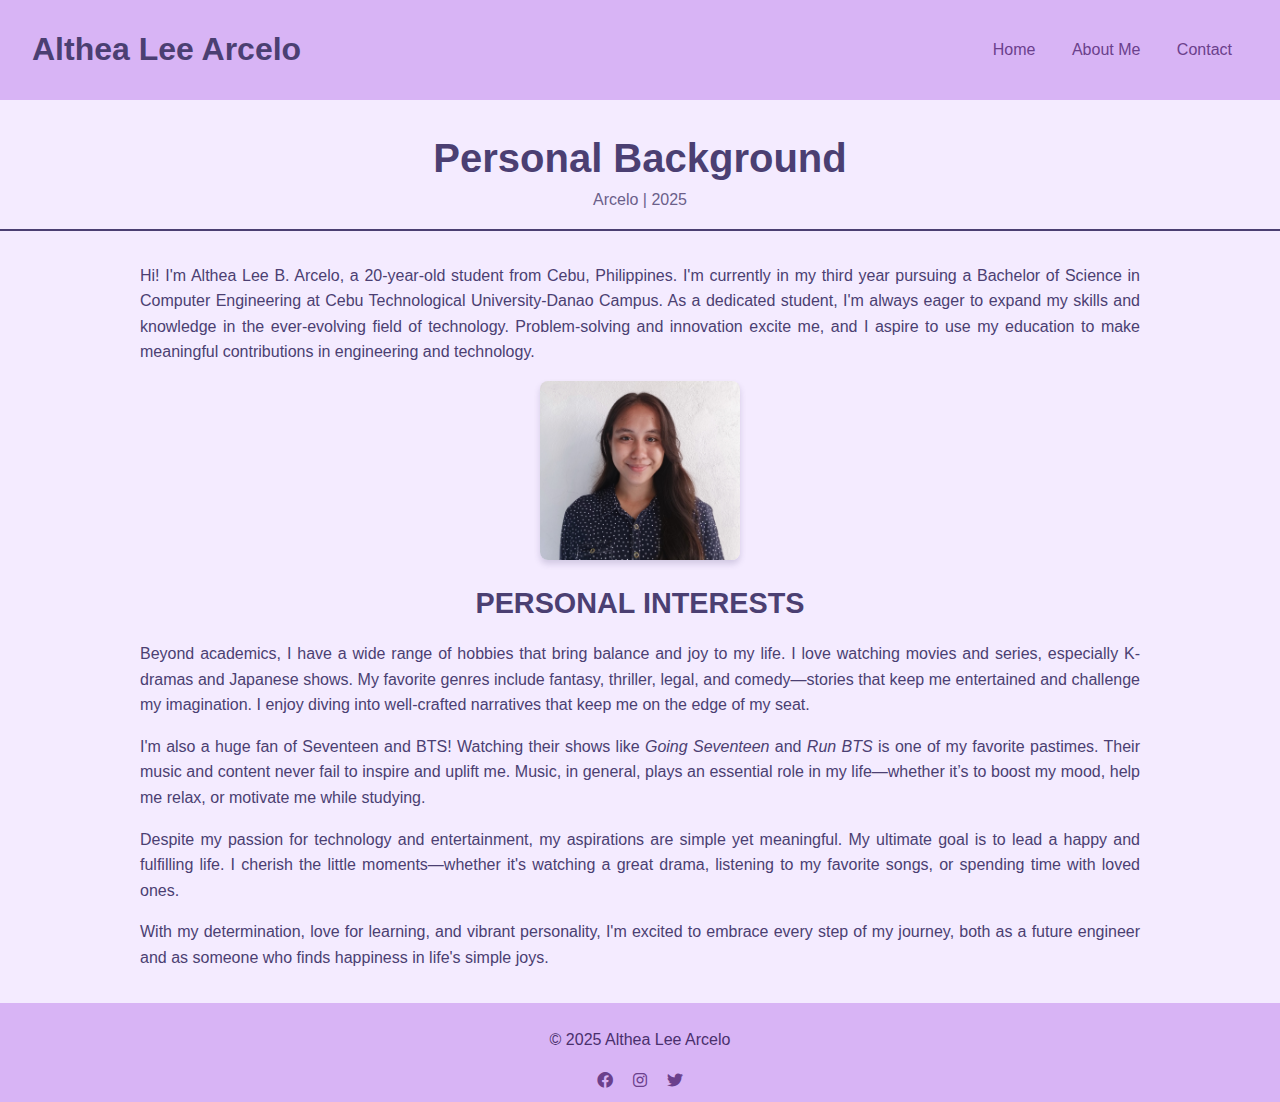
<file: A1.html>
<!DOCTYPE html>
<html lang="en">
<head>
  <meta charset="UTF-8">
  <meta name="viewport" content="width=device-width, initial-scale=1.0">
  <title>Personal Background</title>
  <link rel="stylesheet" href="https://cdnjs.cloudflare.com/ajax/libs/font-awesome/6.0.0-beta3/css/all.min.css">
  <link href="A.css" rel="stylesheet">
</head>
<body>

  <header class="header">
    <h1 class="logo">Althea Lee Arcelo</h1>
    <nav class="nav">
      <a href="index.html">Home</a>  
      <a href="index.html#about">About Me</a>
      <a href="#contact">Contact</a>
    </nav>
  </header>

  <div class="title">
    <h1>Personal Background</h1>
    <p>Arcelo | 2025</p>
  </div>

  <div class="container">
    <section class="content">
      <p>Hi! I'm Althea Lee B. Arcelo, a 20-year-old student from Cebu, Philippines. I'm currently in my third year pursuing a Bachelor of Science in Computer Engineering at Cebu Technological University-Danao Campus. As a dedicated student, I'm always eager to expand my skills and knowledge in the ever-evolving field of technology. Problem-solving and innovation excite me, and I aspire to use my education to make meaningful contributions in engineering and technology.</p>
      <div class="images">
        <img src="pictures/pic1.jpg" alt="Althea Lee Arcelo">
      </div>

      <h2 class="section-title">Personal Interests</h2>
      <p>Beyond academics, I have a wide range of hobbies that bring balance and joy to my life. I love watching movies and series, especially K-dramas and Japanese shows. My favorite genres include fantasy, thriller, legal, and comedy—stories that keep me entertained and challenge my imagination. I enjoy diving into well-crafted narratives that keep me on the edge of my seat.</p>
      <p>I'm also a huge fan of Seventeen and BTS! Watching their shows like <i>Going Seventeen</i> and <i>Run BTS</i> is one of my favorite pastimes. Their music and content never fail to inspire and uplift me. Music, in general, plays an essential role in my life—whether it’s to boost my mood, help me relax, or motivate me while studying.</p>
      <p>Despite my passion for technology and entertainment, my aspirations are simple yet meaningful. My ultimate goal is to lead a happy and fulfilling life. I cherish the little moments—whether it's watching a great drama, listening to my favorite songs, or spending time with loved ones.</p>
      <p>With my determination, love for learning, and vibrant personality, I'm excited to embrace every step of my journey, both as a future engineer and as someone who finds happiness in life's simple joys.</p>
    </section>
  </div>

  <footer class="footer">
    <p>&copy; 2025 Althea Lee Arcelo</p>
    <div class="social-icons">
      <a href="#" class="icon"><i class="fab fa-facebook"></i></a>
      <a href="#" class="icon"><i class="fab fa-instagram"></i></a>
      <a href="#" class="icon"><i class="fab fa-twitter"></i></a>
    </div>
  </footer>
</body>
</html>
</file>
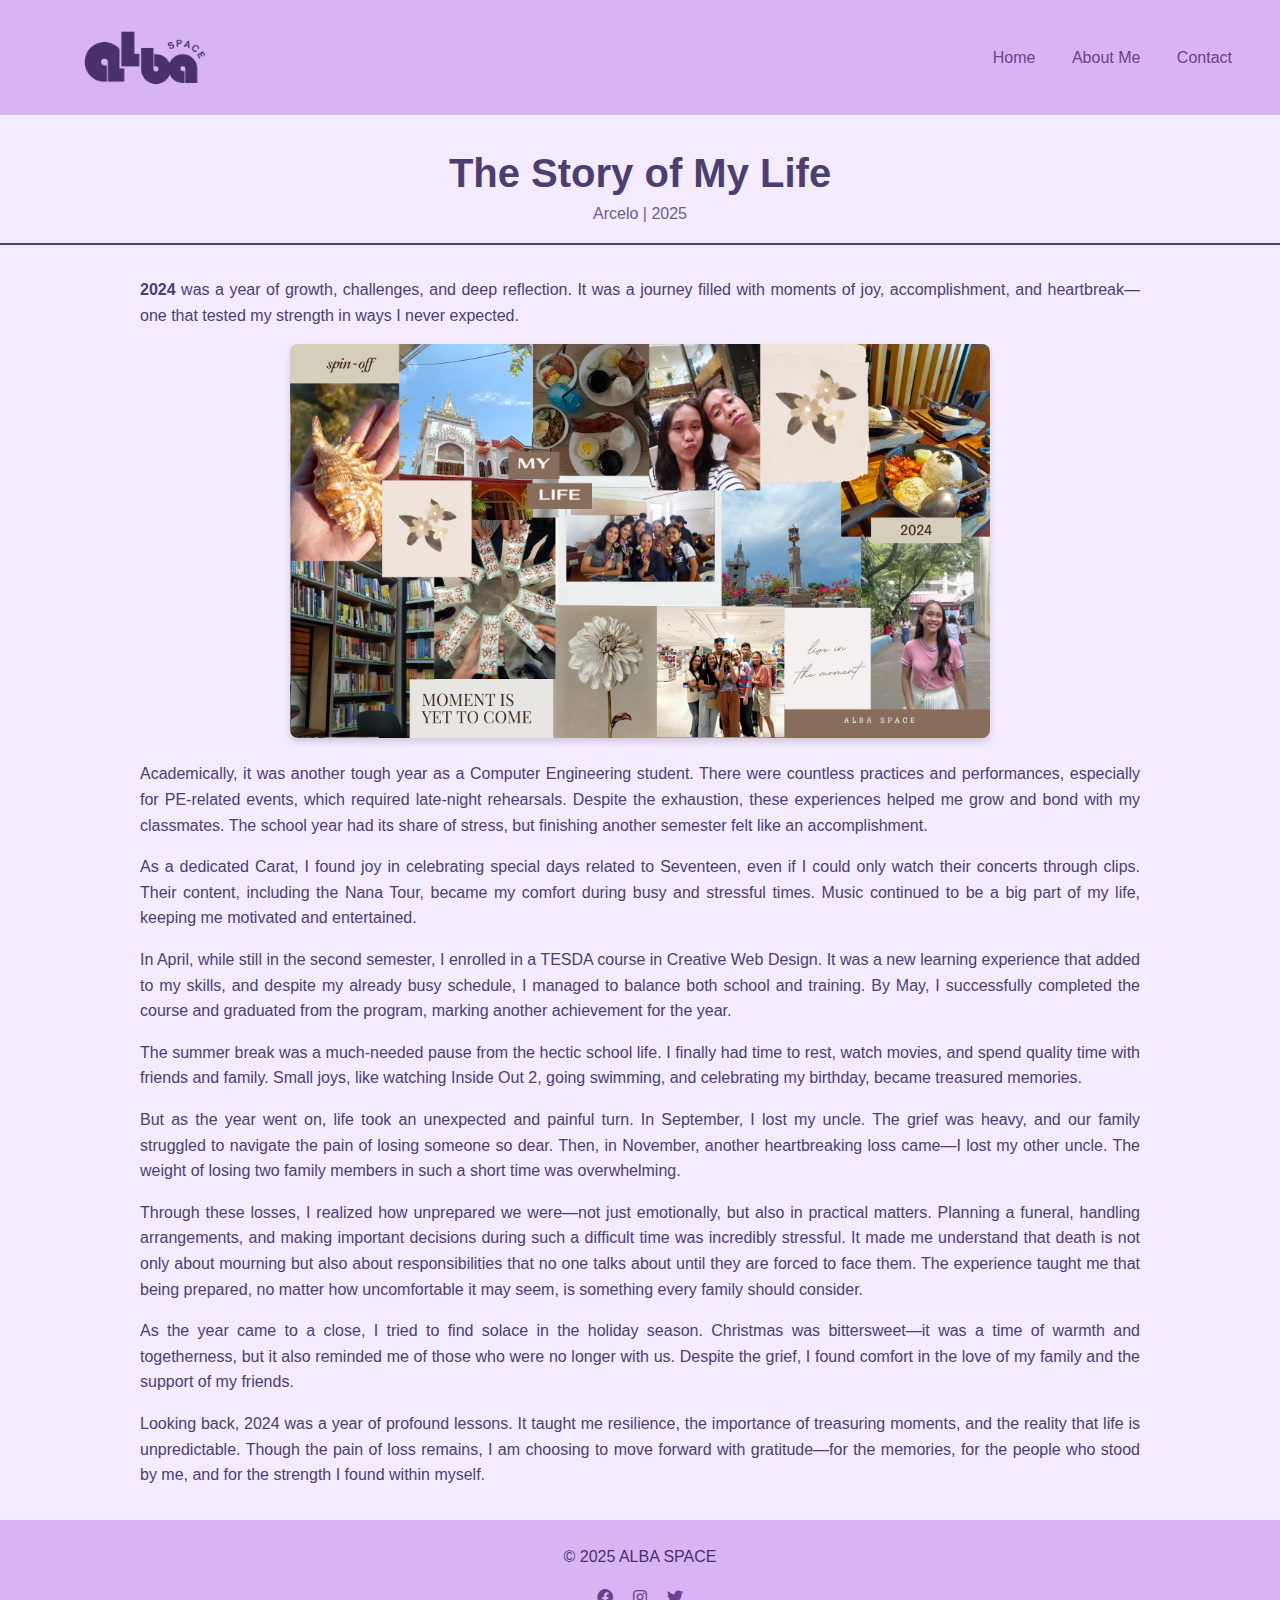
<file: A2.html>
<!DOCTYPE html>
<html lang="en">
<head>
  <meta charset="UTF-8">
  <meta name="viewport" content="width=device-width, initial-scale=1.0">
  <title>Story of My Life</title>
  <link rel="stylesheet" href="https://cdnjs.cloudflare.com/ajax/libs/font-awesome/6.0.0-beta3/css/all.min.css">
  <link href="A.css" rel="stylesheet">
</head>
<body>

  <header class="header">
    <div class="logo">
      <img src="pictures/logo-removebg-preview.png" alt="logo">
    </div>
    <nav class="nav">
      <a href="index.html">Home</a>  
      <a href="index.html#about">About Me</a>
      <a href="#contact">Contact</a>
    </nav>
  </header>

  <div class="title">
    <h1>The Story of My Life</h1>
    <p>Arcelo | 2025</p>
  </div>

  <div class="container">
    <section class="content">
      <p><b>2024</b> was a year of growth, challenges, and deep reflection. It was a journey filled with moments of joy, accomplishment, and heartbreak—one that tested my strength in ways I never expected.</p>
      <div class="imagesA2">
        <img src="pictures/A2.png" alt="2024">
      </div>

      <p>Academically, it was another tough year as a Computer Engineering student. There were countless practices and performances, especially for PE-related events, which required late-night rehearsals. Despite the exhaustion, these experiences helped me grow and bond with my classmates. The school year had its share of stress, but finishing another semester felt like an accomplishment.</p>
      <p>As a dedicated Carat, I found joy in celebrating special days related to Seventeen, even if I could only watch their concerts through clips. Their content, including the Nana Tour, became my comfort during busy and stressful times. Music continued to be a big part of my life, keeping me motivated and entertained.</p>
      <p>In April, while still in the second semester, I enrolled in a TESDA course in Creative Web Design. It was a new learning experience that added to my skills, and despite my already busy schedule, I managed to balance both school and training. By May, I successfully completed the course and graduated from the program, marking another achievement for the year.</p>
      <p>The summer break was a much-needed pause from the hectic school life. I finally had time to rest, watch movies, and spend quality time with friends and family. Small joys, like watching Inside Out 2, going swimming, and celebrating my birthday, became treasured memories.</p>
      <p>But as the year went on, life took an unexpected and painful turn. In September, I lost my uncle. The grief was heavy, and our family struggled to navigate the pain of losing someone so dear. Then, in November, another heartbreaking loss came—I lost my other uncle. The weight of losing two family members in such a short time was overwhelming.</p>
      <p>Through these losses, I realized how unprepared we were—not just emotionally, but also in practical matters. Planning a funeral, handling arrangements, and making important decisions during such a difficult time was incredibly stressful. It made me understand that death is not only about mourning but also about responsibilities that no one talks about until they are forced to face them. The experience taught me that being prepared, no matter how uncomfortable it may seem, is something every family should consider. </p>
      <p>As the year came to a close, I tried to find solace in the holiday season. Christmas was bittersweet—it was a time of warmth and togetherness, but it also reminded me of those who were no longer with us. Despite the grief, I found comfort in the love of my family and the support of my friends.</p>
      <p>Looking back, 2024 was a year of profound lessons. It taught me resilience, the importance of treasuring moments, and the reality that life is unpredictable. Though the pain of loss remains, I am choosing to move forward with gratitude—for the memories, for the people who stood by me, and for the strength I found within myself.</p>
    </section>
  </div>

  <footer class="footer">
    <p>&copy; 2025 ALBA SPACE</p>
    <div class="social-icons">
      <a href="https://www.facebook.com/profile.php?id=100013111716009" class="icon"><i class="fab fa-facebook"></i></a>
      <a href="https://www.instagram.com/_aye_yhe_?igsh=dmtrd2dsdzM4Yjg2" class="icon"><i class="fab fa-instagram"></i></a>
      <a href="#" class="icon"><i class="fab fa-twitter"></i></a>
    </div>
  </footer>
</body>
</html>
</file>
<file: A.css>
body {
    font-family: Arial, sans-serif;
    margin: 0;
    padding: 0;
    line-height: 1.6rem;
    background-color: #f4ebff;
    color: #4b3f72; 
  }
  
  .header {
    display: flex;
    justify-content: space-between;
    align-items: center;
    padding: 1rem 2rem;
    background-color: #d8b4f5; 
  }
  
  .logo img {
    width: 210px;
    height: auto;
    display: block;
  }
  
  .nav a {
    margin: 0 1rem;
    text-decoration: none;
    color: #6b408c;
    transition: color 0.3s;
  }
  
  .nav a:hover {
    color: #4a306d; 
  }
  
  .title {
    margin-top: 30px;
    padding: 1rem 2rem;
    text-align: center;
    border-bottom: 2px solid #4b3f72;
  }
  
  .title h1 {
    margin: 0;
    font-size: 2.5rem;
    font-weight: 700;
    color: #4b3f72; 
  }
  
  .title p {
    margin: 0;
    margin-top: 15px;
    font-size: 1rem;
    color: #6b5f8a; 
  }
  
  .container {
    max-width: 1000px;
    margin: 2rem auto;
    padding: 0 1rem;
  }
  
  .section-title {
    font-size: 1.8rem;
    margin-bottom: 1rem;
    font-weight: 700;
    text-transform: uppercase;
    padding-bottom: 0.5rem;
    color: #4b3f72; 
  }
  
  .content {
    margin-bottom: 2rem;
    text-align: center;
  }
  
  .content p {
    text-align: justify;
    color: #4b3f72;
  }
  
  .images img {
    width: 100%;
    max-width: 200px;
    border-radius: 0.5rem;
    box-shadow: 0 4px 6px rgba(75, 63, 114, 0.2); 
  }

  .imagesA2 img {
    width: 70%;
    height: 30%;
    border-radius: 0.5rem;
    box-shadow: 0 4px 6px rgba(75, 63, 114, 0.2); 
  }
  
  .footer {
    background-color: #d8b4f5;
    padding: 0.5rem 0.5rem;
    text-align: center;
    color: #4a306d;
  }
  
  .footer .social-icons {
    margin-top: 1rem;
  }
  
  .footer .icon {
    margin: 0 0.5rem;
    color: #6b408c;
    transition: color 0.3s;
  }
  
  .footer .icon:hover {
    color: #4a306d;
  }
</file>
